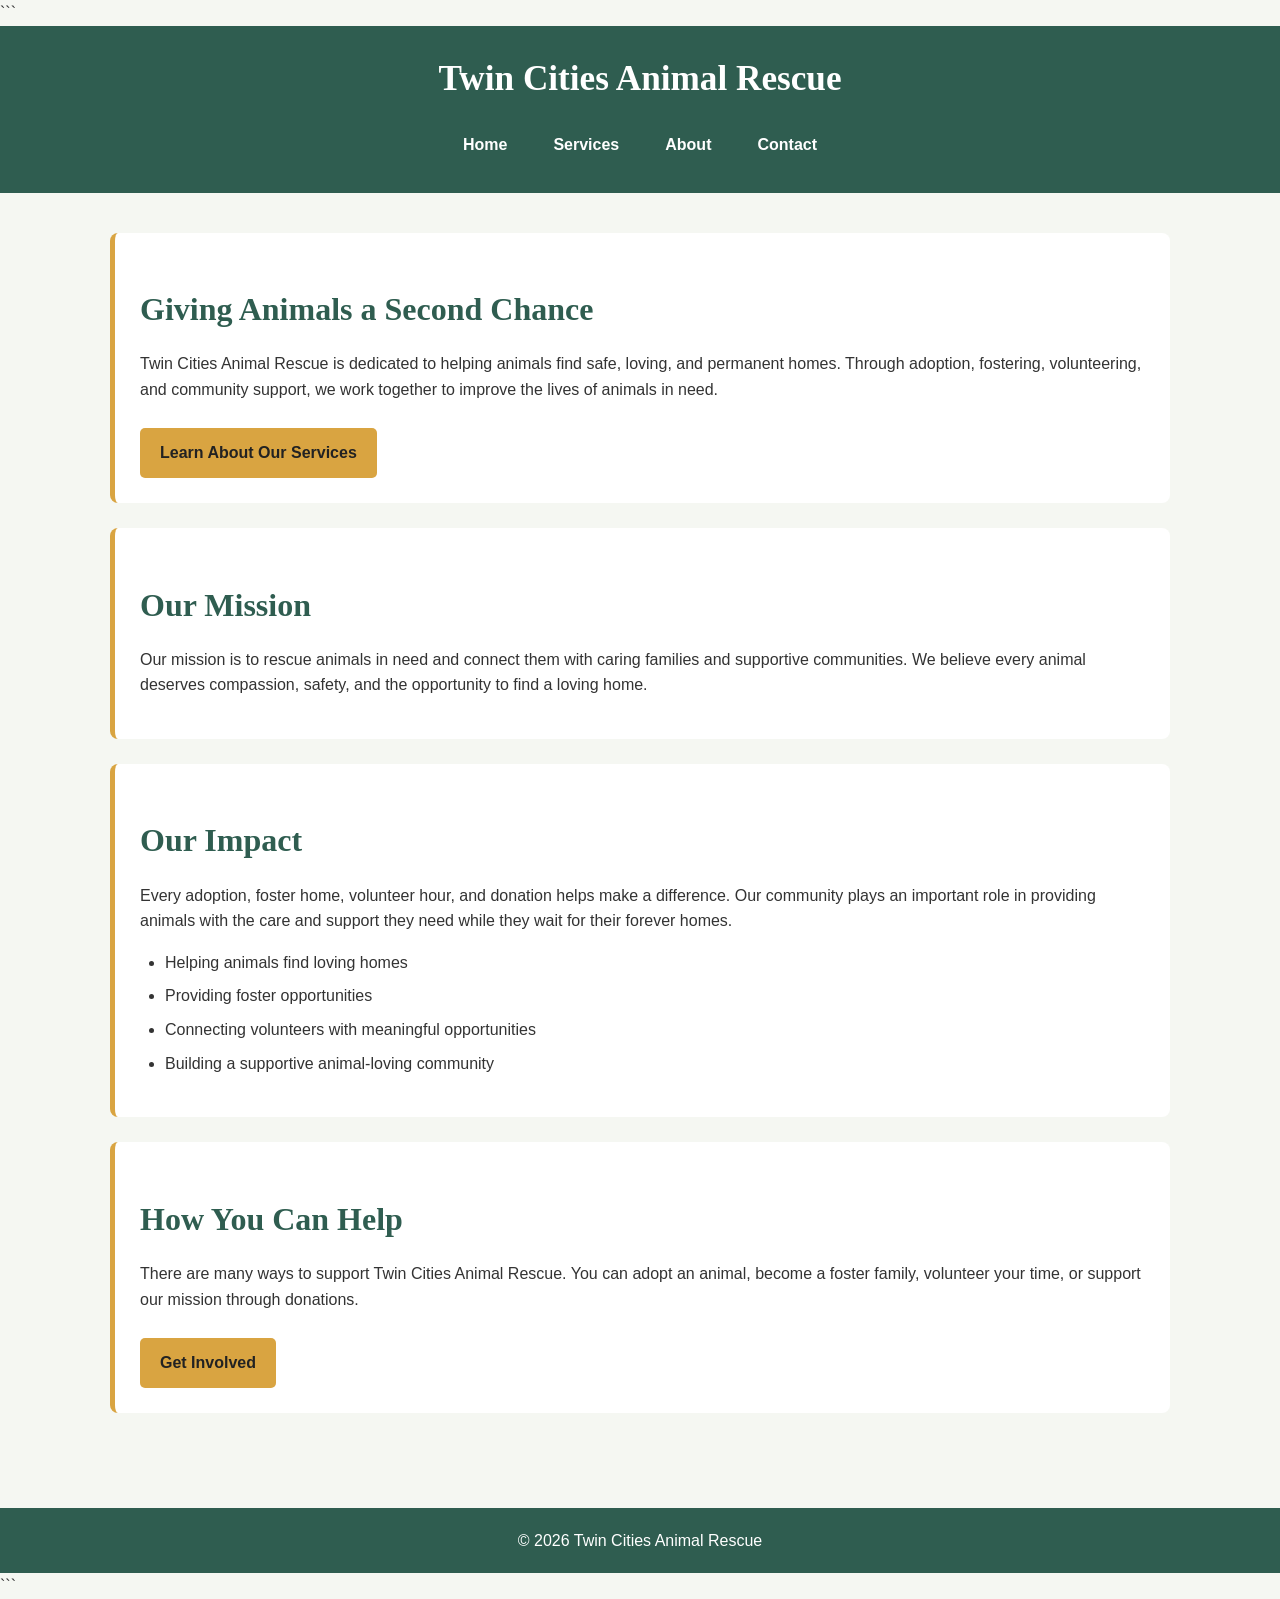
<file: index.html>
<!DOCTYPE html>

<html lang="en">
<head>
    <meta charset="UTF-8">
    <meta name="viewport" content="width=device-width, initial-scale=1.0">
    <title>Twin Cities Animal Rescue | Home</title>
    <link rel="stylesheet" href="style.css">
</head>

<body>

```
<header>
    <h1>Twin Cities Animal Rescue</h1>

    <nav>
        <a href="index.html">Home</a>
        <a href="services.html">Services</a>
        <a href="about.html">About</a>
        <a href="contact.html">Contact</a>
    </nav>
</header>

<main>

    <section>
        <h2>Giving Animals a Second Chance</h2>

        <p>
            Twin Cities Animal Rescue is dedicated to helping animals
            find safe, loving, and permanent homes. Through adoption,
            fostering, volunteering, and community support, we work
            together to improve the lives of animals in need.
        </p>

        <a class="button" href="services.html">Learn About Our Services</a>
    </section>

    <section>
        <h2>Our Mission</h2>

        <p>
            Our mission is to rescue animals in need and connect them
            with caring families and supportive communities. We believe
            every animal deserves compassion, safety, and the opportunity
            to find a loving home.
        </p>
    </section>

    <section>
        <h2>Our Impact</h2>

        <p>
            Every adoption, foster home, volunteer hour, and donation
            helps make a difference. Our community plays an important
            role in providing animals with the care and support they need
            while they wait for their forever homes.
        </p>

        <ul>
            <li>Helping animals find loving homes</li>
            <li>Providing foster opportunities</li>
            <li>Connecting volunteers with meaningful opportunities</li>
            <li>Building a supportive animal-loving community</li>
        </ul>
    </section>

    <section>
        <h2>How You Can Help</h2>

        <p>
            There are many ways to support Twin Cities Animal Rescue.
            You can adopt an animal, become a foster family, volunteer
            your time, or support our mission through donations.
        </p>

        <a class="button" href="contact.html">Get Involved</a>
    </section>

</main>

<footer>
    <p>&copy; 2026 Twin Cities Animal Rescue</p>
</footer>
```

</body>
</html>
</file>
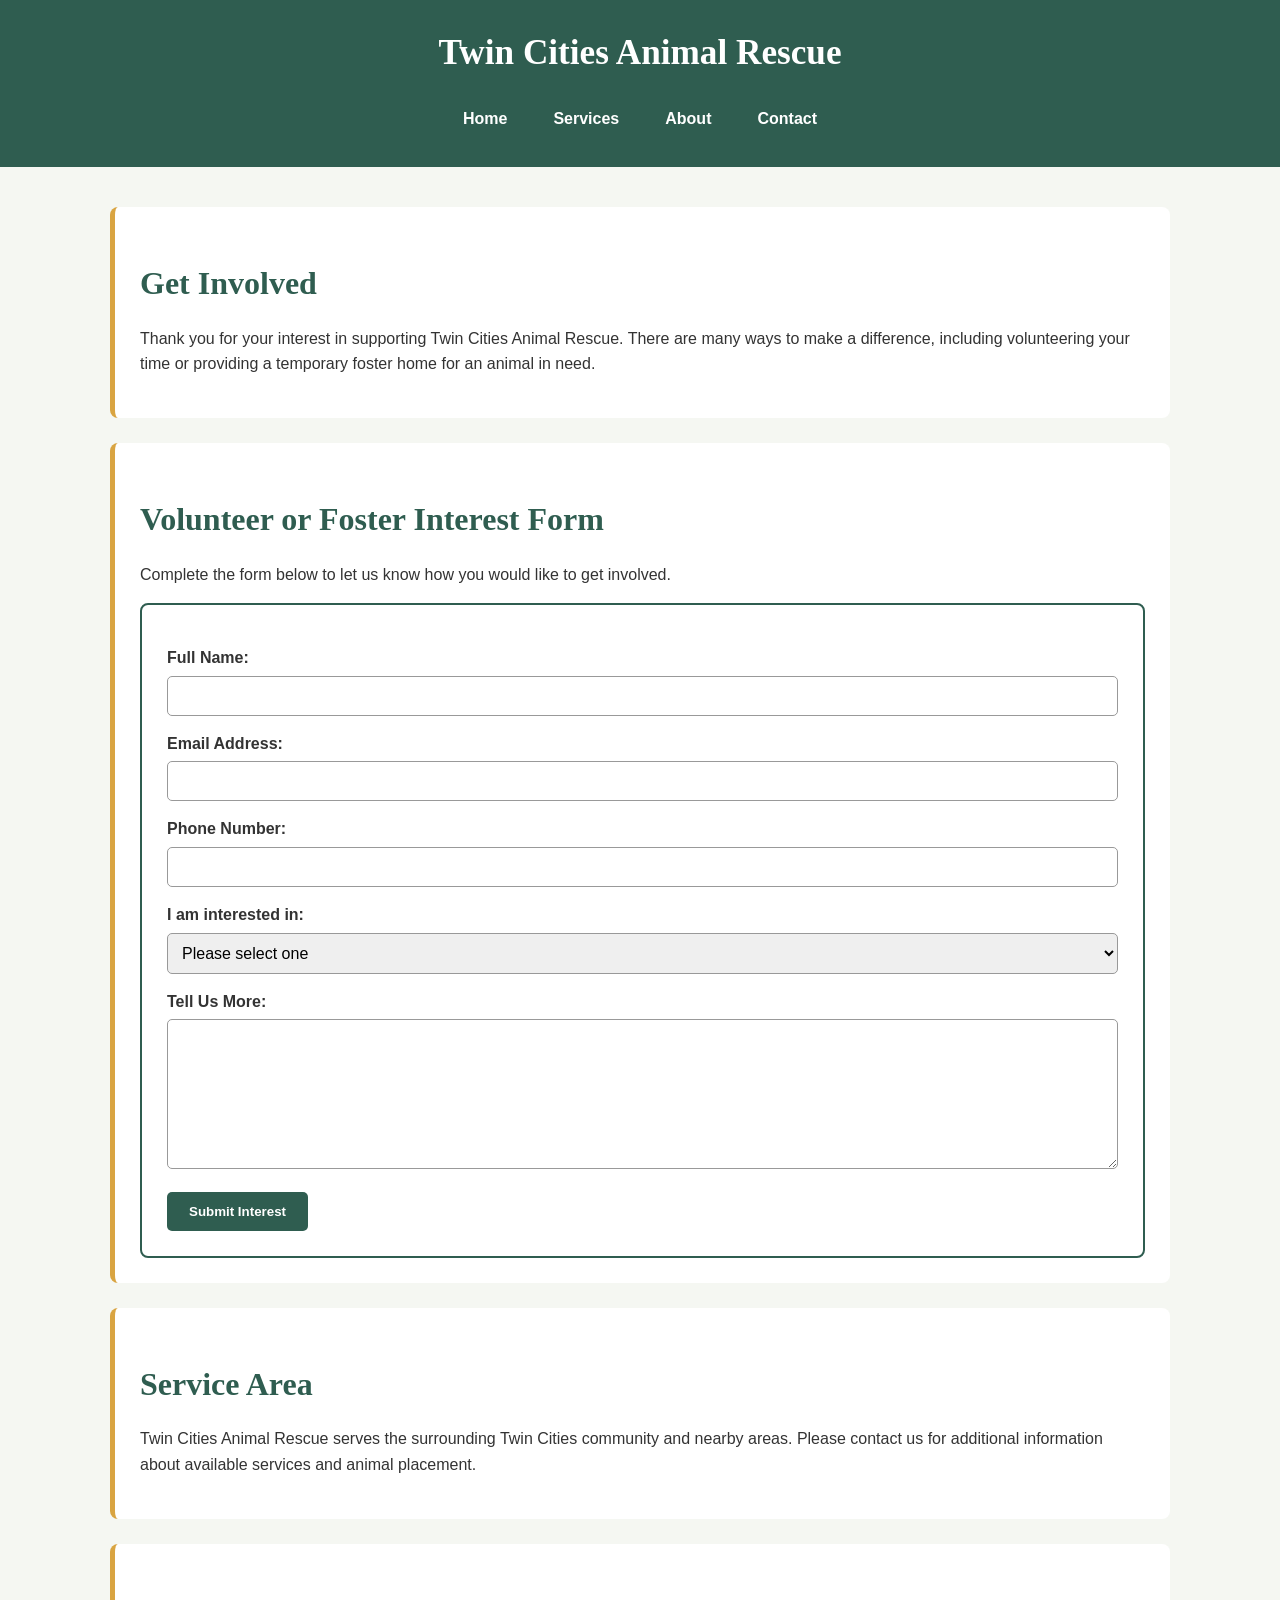
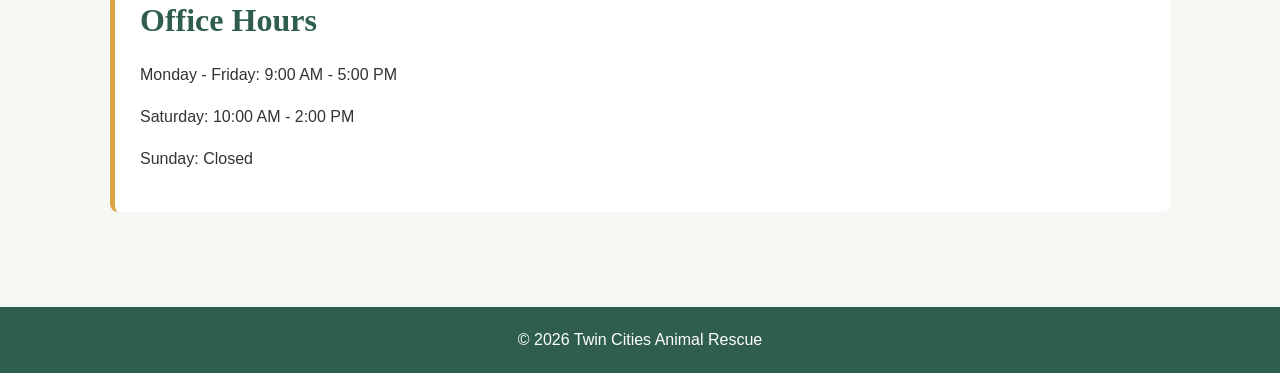
<file: contact.html>
<!DOCTYPE html>
<html lang="en">
<head>
    <meta charset="UTF-8">
    <meta name="viewport" content="width=device-width, initial-scale=1.0">
    <title>Twin Cities Animal Rescue | Contact</title>
    <link rel="stylesheet" href="style.css">
</head>

<body>

<header>
    <h1>Twin Cities Animal Rescue</h1>

    <nav>
        <a href="index.html">Home</a>
        <a href="services.html">Services</a>
        <a href="about.html">About</a>
        <a href="contact.html">Contact</a>
    </nav>
</header>

<main>

    <section>
        <h2>Get Involved</h2>

        <p>
            Thank you for your interest in supporting Twin Cities Animal
            Rescue. There are many ways to make a difference, including
            volunteering your time or providing a temporary foster home
            for an animal in need.
        </p>
    </section>

    <section>
        <h2>Volunteer or Foster Interest Form</h2>

        <p>
            Complete the form below to let us know how you would like
            to get involved.
        </p>

        <form id="interestForm">

            <!-- Full Name -->
            <label for="name">Full Name:</label>
            <input type="text" id="name" name="name">
            <span id="nameError" class="error-message"></span>

            <!-- Email -->
            <label for="email">Email Address:</label>
            <input type="email" id="email" name="email">
            <span id="emailError" class="error-message"></span>

            <!-- Phone -->
            <label for="phone">Phone Number:</label>
            <input type="tel" id="phone" name="phone">

            <!-- Interest Selection -->
            <label for="interest">I am interested in:</label>

            <select id="interest" name="interest">
                <option value="">Please select one</option>
                <option value="volunteer">Volunteering</option>
                <option value="foster">Fostering</option>
                <option value="adoption">Adoption</option>
                <option value="other">Other</option>
            </select>

            <span id="interestError" class="error-message"></span>

            <!-- Dynamic JavaScript Information -->
            <div id="interestInfo" class="interest-info"></div>

            <!-- Message -->
            <label for="message">Tell Us More:</label>

            <textarea id="message" name="message"></textarea>

            <span id="messageError" class="error-message"></span>

            <!-- Submit -->
            <button type="submit">Submit Interest</button>

        </form>
    </section>

    <section>
        <h2>Service Area</h2>

        <p>
            Twin Cities Animal Rescue serves the surrounding Twin Cities
            community and nearby areas. Please contact us for additional
            information about available services and animal placement.
        </p>
    </section>

    <section>
        <h2>Office Hours</h2>

        <p>
            Monday - Friday: 9:00 AM - 5:00 PM
        </p>

        <p>
            Saturday: 10:00 AM - 2:00 PM
        </p>

        <p>
            Sunday: Closed
        </p>
    </section>

</main>

<footer>
    <p>&copy; 2026 Twin Cities Animal Rescue</p>
</footer>

<script src="script.js"></script>

</body>
</html>
</file>
<file: style.css>
/* ========================================
Twin Cities Animal Rescue
Main Stylesheet
======================================== */

/* ---------- General Page Styles ---------- */

* {
  box-sizing: border-box;
  }

body {
margin: 0;
font-family: Arial, Helvetica, sans-serif;
background-color: #f5f7f2;
color: #333333;
line-height: 1.6;
}

/* ---------- Header ---------- */

header {
background-color: #2f5d50;
color: white;
text-align: center;
padding: 25px 20px;
}

header h1 {
margin: 0 0 15px;
font-family: Georgia, "Times New Roman", serif;
font-size: 2.2rem;
}

/* ---------- Navigation ---------- */

nav {
display: flex;
justify-content: center;
flex-wrap: wrap;
gap: 10px;
}

nav a {
color: white;
text-decoration: none;
padding: 10px 18px;
border-radius: 5px;
font-weight: bold;
}

nav a:hover,
nav a:focus {
background-color: #d9a441;
color: #222222;
}

/* ---------- Main Content ---------- */

main {
max-width: 1100px;
margin: 0 auto;
padding: 40px 20px;
}

h2 {
color: #2f5d50;
font-family: Georgia, "Times New Roman", serif;
font-size: 2rem;
margin-bottom: 15px;
}

h3 {
color: #3f7565;
font-family: Georgia, "Times New Roman", serif;
}

/* ---------- Sections ---------- */

section {
background-color: #ffffff;
padding: 25px;
margin-bottom: 25px;
border-radius: 8px;
border-left: 5px solid #d9a441;
}

/* ---------- Images ---------- */

img {
max-width: 100%;
height: auto;
display: block;
margin: 20px auto;
border-radius: 8px;
}

/* ---------- Buttons ---------- */

.button {
display: inline-block;
background-color: #d9a441;
color: #222222;
text-decoration: none;
font-weight: bold;
padding: 12px 20px;
border-radius: 5px;
margin-top: 10px;
}

.button:hover,
.button:focus {
background-color: #b8862f;
}

/* ---------- Lists ---------- */

ul,
ol {
padding-left: 25px;
}

li {
margin-bottom: 8px;
}

/* ---------- Forms ---------- */

form {
background-color: #ffffff;
padding: 25px;
border-radius: 8px;
border: 2px solid #2f5d50;
}

label {
display: block;
font-weight: bold;
margin-top: 15px;
margin-bottom: 5px;
}

input,
textarea,
select {
width: 100%;
padding: 10px;
border: 1px solid #999999;
border-radius: 5px;
font-family: Arial, Helvetica, sans-serif;
font-size: 1rem;
}

textarea {
min-height: 150px;
resize: vertical;
}

button {
background-color: #2f5d50;
color: white;
border: none;
padding: 12px 22px;
margin-top: 15px;
border-radius: 5px;
font-weight: bold;
cursor: pointer;
}

button:hover,
button:focus {
background-color: #23463d;
}

/* ---------- Footer ---------- */

footer {
background-color: #2f5d50;
color: white;
text-align: center;
padding: 20px;
margin-top: 30px;
}

footer p {
margin: 0;
}

/* ---------- Responsive Design ---------- */

@media (max-width: 600px) {

```
header h1 {
    font-size: 1.7rem;
}

nav {
    flex-direction: column;
    align-items: center;
}

nav a {
    width: 100%;
    max-width: 250px;
    text-align: center;
}

main {
    padding: 25px 15px;
}

section {
    padding: 20px;
}

h2 {
    font-size: 1.6rem;
}
```

}
</file>
